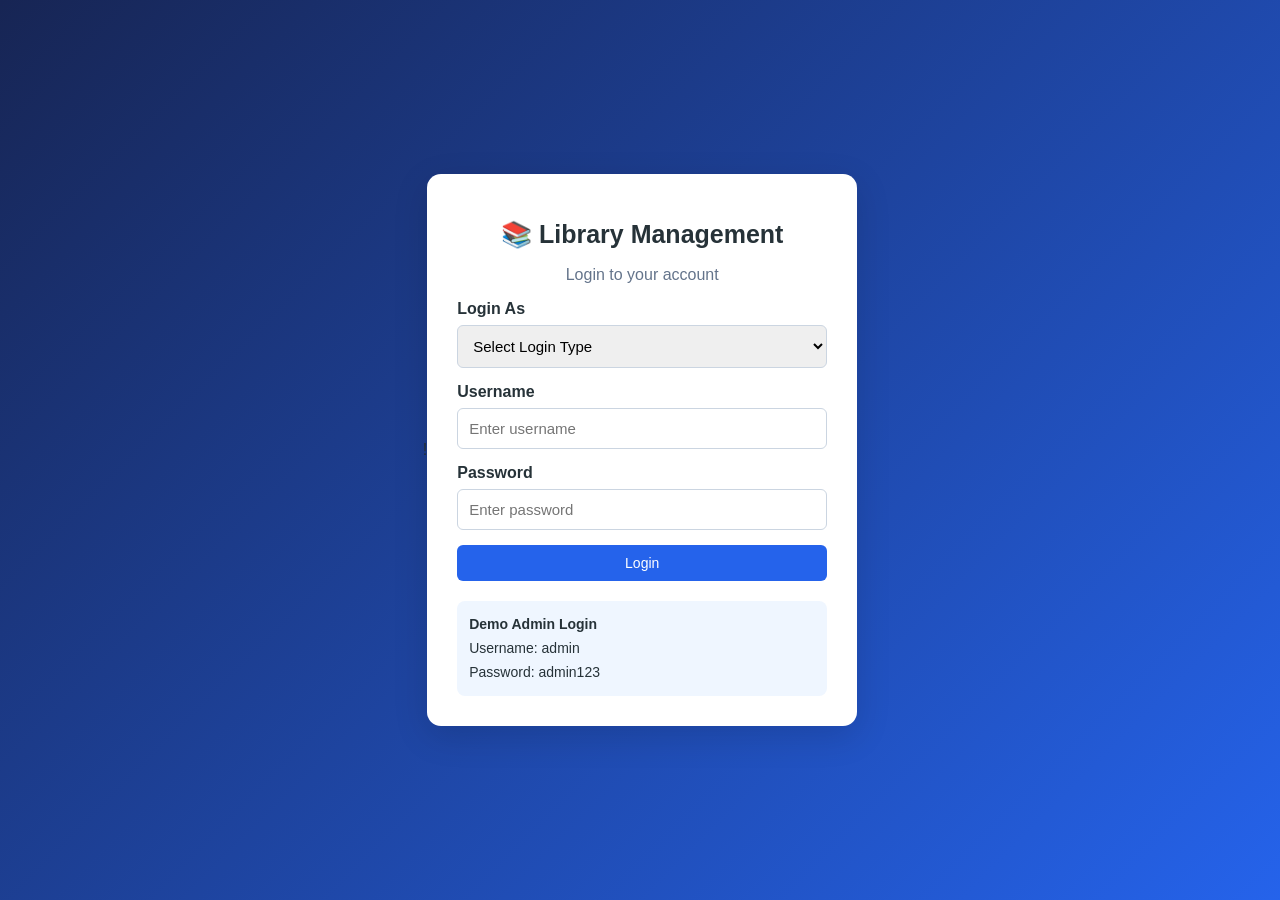
<file: frontend/Library System Frontend/library-frontend/index.html>
!<!DOCTYPE html>
<html lang="en">
<head>
    <meta charset="UTF-8">
    <meta name="viewport" content="width=device-width, initial-scale=1.0">

    <title>Library Management System - Login</title>

    <link rel="stylesheet" href="css/style.css">
</head>

<body class="login-page">

<div class="login-card">

    <h1>📚 Library Management</h1>
    <p>Login to your account</p>

    <form id="loginForm" onsubmit="login(); return false;">

        <!-- LOGIN TYPE -->
        <div class="form-group">
            <label>Login As</label>

            <select id="loginType" required>
                <option value="">Select Login Type</option>
                <option value="admin">Admin</option>
                <option value="member">Member</option>
            </select>
        </div>

        <!-- USERNAME -->
        <div class="form-group">
            <label>Username</label>

            <input
                type="text"
                id="username"
                placeholder="Enter username"
                required
            >
        </div>

        <!-- PASSWORD -->
        <div class="form-group">
            <label>Password</label>

            <input
                type="password"
                id="password"
                placeholder="Enter password"
                required
            >
        </div>

        <!-- LOGIN BUTTON -->
        <button type="submit" class="btn">
            Login
        </button>

        <!-- MESSAGE -->
        <p id="message" class="message"></p>

    </form>

    <div class="demo-box">
        <b>Demo Admin Login</b><br>
        Username: admin<br>
        Password: admin123
    </div>

</div>

<!-- COMMON JS -->
<script src="js/app.js"></script>

<!-- LOGIN JS -->
<script src="js/login.js"></script>

</body>
</html>
</file>
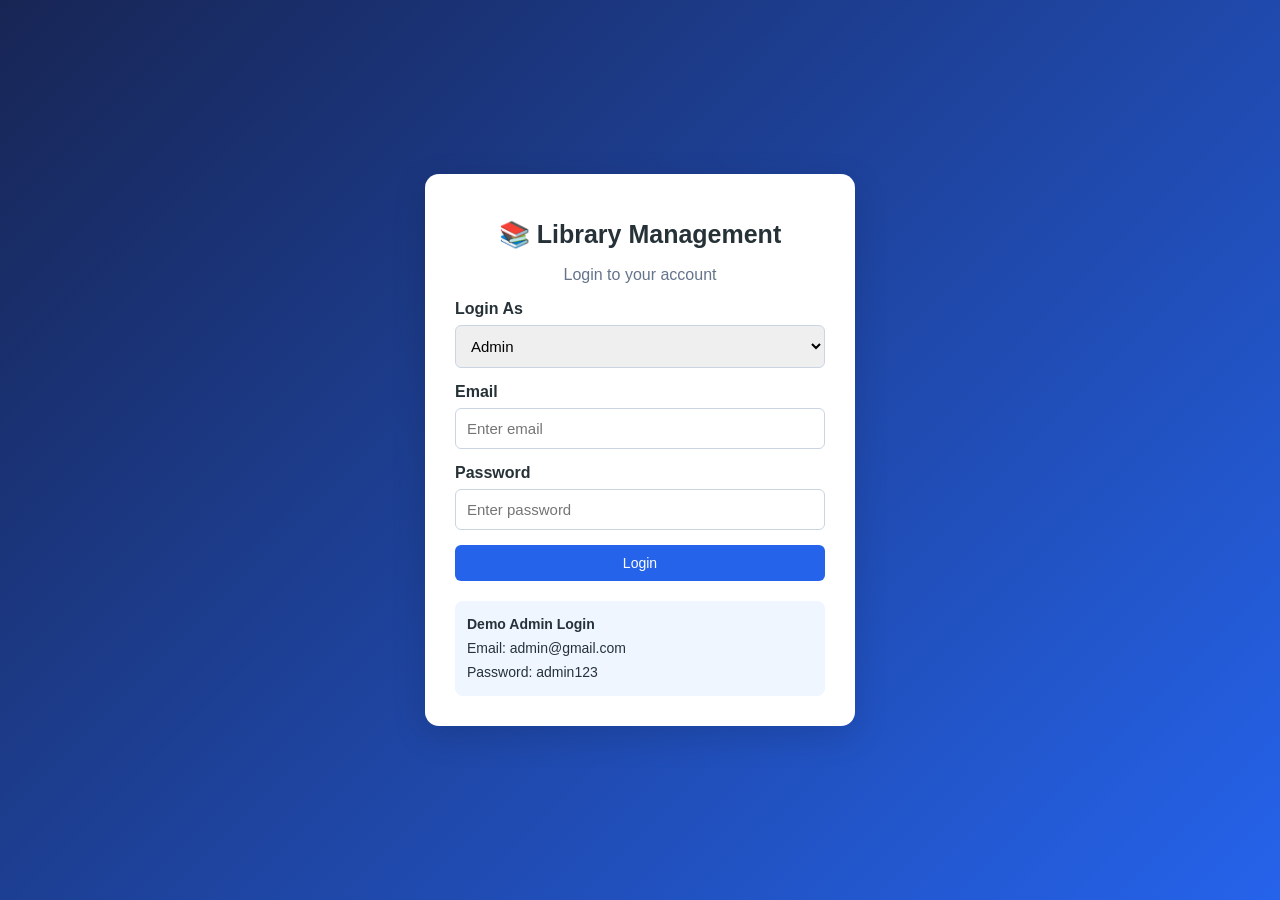
<file: backend/library system/library-system/src/main/resources/static/index.html>
<!DOCTYPE html>
<html lang="en">
<head>
    <meta charset="UTF-8">
    <meta name="viewport" content="width=device-width, initial-scale=1.0">
    <title>Library Management System - Login</title>
    <link rel="stylesheet" href="css/style.css">
</head>
<body class="login-page">

<div class="login-card">
    <h1>📚 Library Management</h1>
    <p>Login to your account</p>

    <div class="form-group">
        <label>Login As</label>
        <select id="role">
            <option value="admin">Admin</option>
            <option value="member">Member</option>
        </select>
    </div>

    <form id="loginForm">
        <div class="form-group">
            <label>Email</label>
            <input type="email" id="email"
                   placeholder="Enter email" required>
        </div>

        <div class="form-group">
            <label>Password</label>
            <input type="password" id="password"
                   placeholder="Enter password" required>
        </div>

        <button type="submit" class="btn">Login</button>
        <p id="message" class="message"></p>
    </form>

    <div class="demo-box">
        <b>Demo Admin Login</b><br>
        Email: admin@gmail.com<br>
        Password: admin123
    </div>
</div>

<script src="js/app.js"></script>
</body>
</html>
</file>
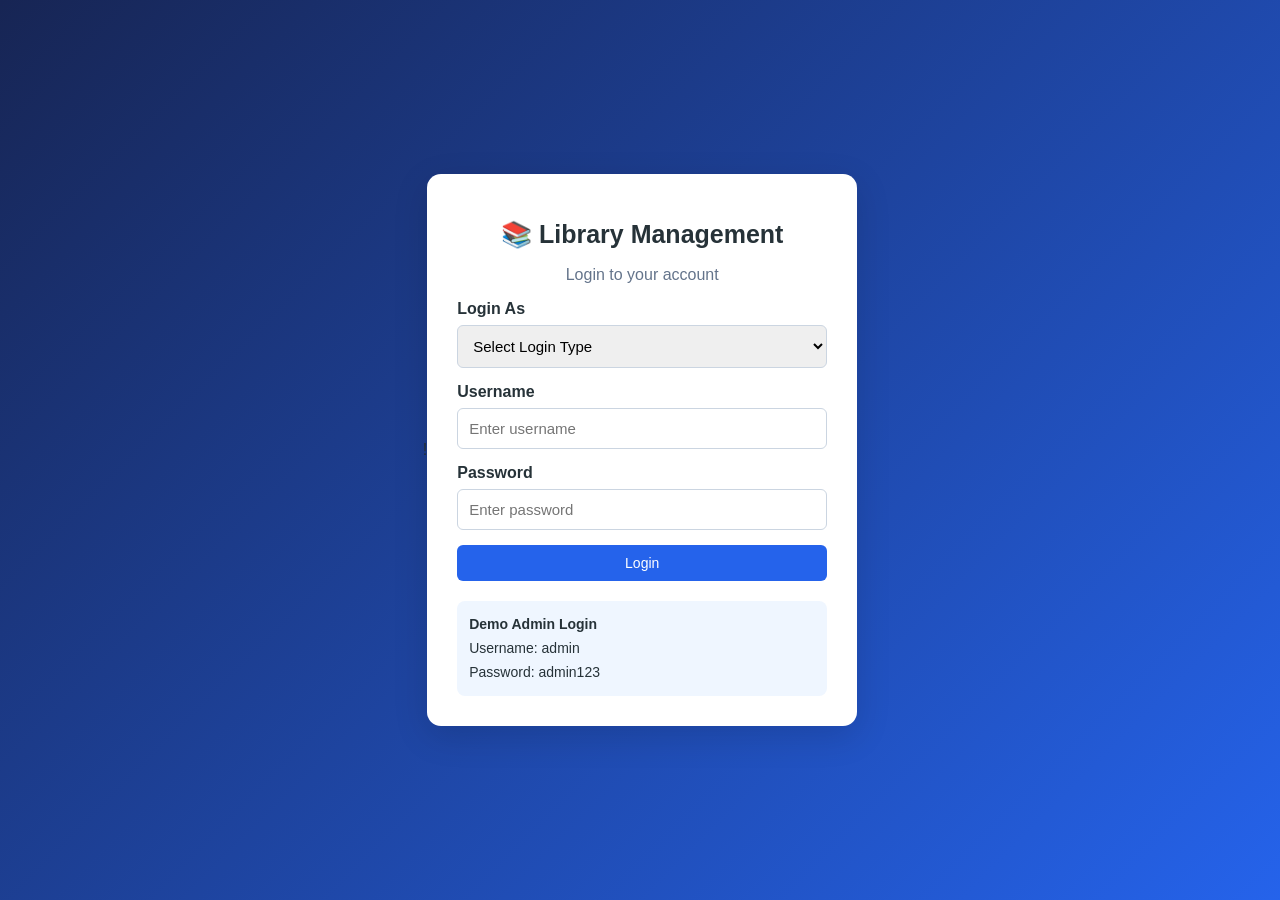
<file: frontend/Library System Frontend/library-frontend/books.html>
<!DOCTYPE html>
<html lang="en">
<head>
    <meta charset="UTF-8">
    <meta name="viewport" content="width=device-width, initial-scale=1.0">
    <title>Manage Books</title>
    <link rel="stylesheet" href="css/style.css">
</head>
<body>

<nav class="navbar">
    <h2>📚 Library Admin</h2>
    <div class="nav-links">
        <a href="dashboard.html">Dashboard</a>
        <a href="books.html">Books</a>
        <a href="members.html">Members</a>
        <a href="issue-return.html">Issue / Return</a>
        <a href="reservations.html">Reservations</a>
        <a href="#" onclick="logout()">Logout</a>
    </div>
</nav>

<main class="container">
    <h1>Manage Books</h1>

    <div class="card">
        <h2 id="formTitle">Add New Book</h2>

        <form id="bookForm">
            <input type="hidden" id="bookId">

            <div class="form-grid">
                <div class="form-group">
                    <label>Book Name</label>
                    <input id="bookName" required>
                </div>

                <div class="form-group">
                    <label>Author</label>
                    <input id="author" required>
                </div>

                <div class="form-group">
                    <label>Category</label>
                    <input id="category">
                </div>

                <div class="form-group">
                    <label>ISBN</label>
                    <input id="isbn" required>
                </div>

                <div class="form-group">
                    <label>Quantity</label>
                    <input id="quantity" type="number" min="0" required>
                </div>

                <div class="form-group">
                    <label>Available Quantity</label>
                    <input id="availableQuantity" type="number" min="0" required>
                </div>

                <button type="submit" class="btn-success">Save Book</button>
                <button type="button" class="btn-secondary" onclick="resetBookForm()">
                    Clear
                </button>
            </div>
        </form>

        <p id="message" class="message"></p>
    </div>

    <div class="card">
        <h2>All Books</h2>

        <input class="search-box" id="searchInput"
               placeholder="Search by name, author, category or ISBN">

        <button onclick="searchBooks()">Search</button>
        <button class="btn-secondary" onclick="loadBooks()">Show All</button>

        <div class="table-wrap">
            <table>
                <thead>
                    <tr>
                        <th>ID</th>
                        <th>Book Name</th>
                        <th>Author</th>
                        <th>Category</th>
                        <th>ISBN</th>
                        <th>Quantity</th>
                        <th>Available</th>
                        <th>Actions</th>
                    </tr>
                </thead>
                <tbody id="booksTable"></tbody>
            </table>
        </div>
    </div>
</main>

<script src="js/app.js"></script>
<script src="js/books.js"></script>
</body>
</html>
</file>
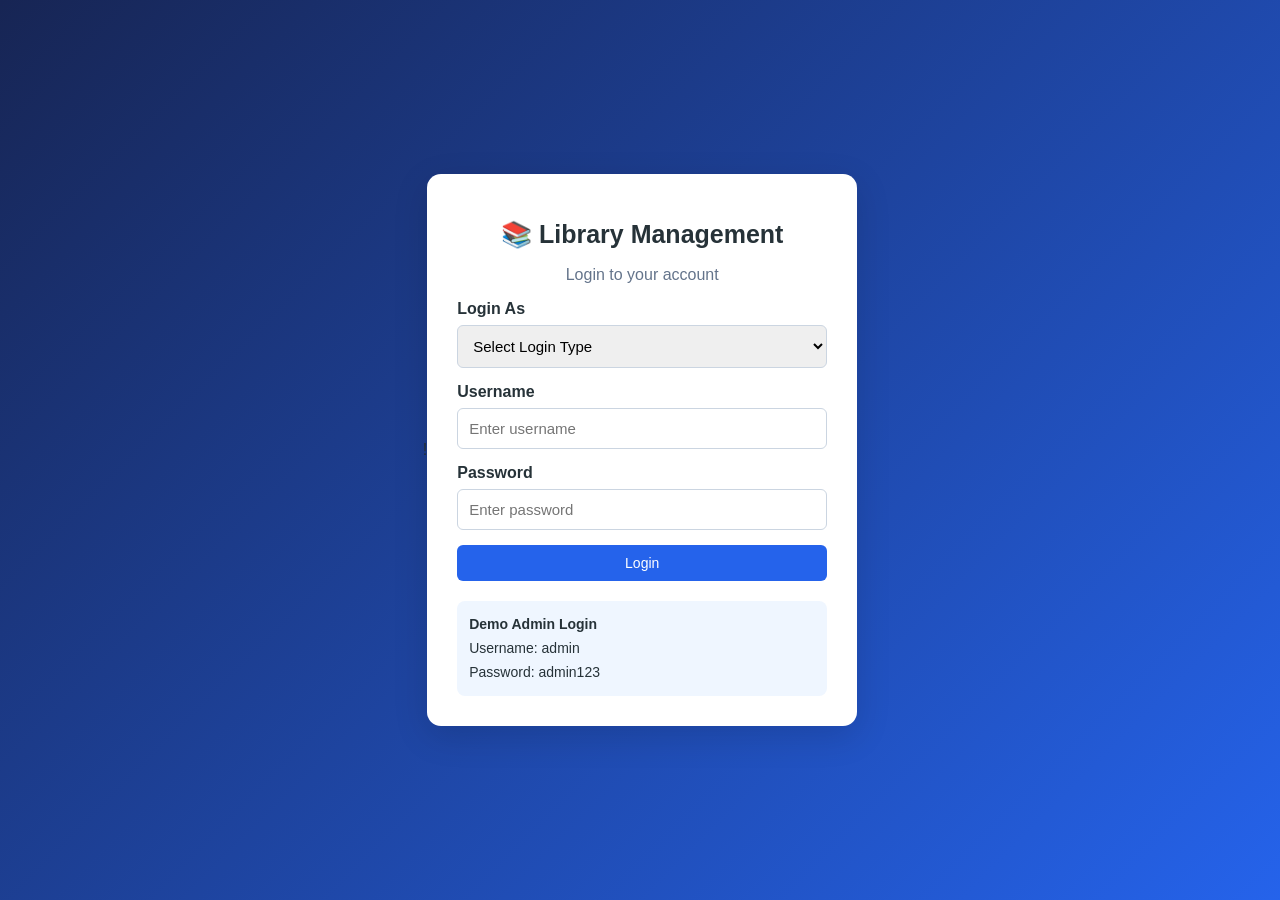
<file: frontend/Library System Frontend/library-frontend/dashboard.html>
<!DOCTYPE html>
<html lang="en">
<head>
    <meta charset="UTF-8">
    <meta name="viewport" content="width=device-width, initial-scale=1.0">
    <title>Admin Dashboard</title>
    <link rel="stylesheet" href="css/style.css">
</head>
<body>

<nav class="navbar">
    <h2>📚 Library Admin</h2>
    <div class="nav-links">
        <a href="dashboard.html">Dashboard</a>
        <a href="books.html">Manage Books</a>
        <a href="members.html">Manage Members</a>
        <a href="issue-return.html">Issue / Return</a>
        <a href="reservations.html">Reservations</a>
        <a href="#" onclick="logout()">Logout</a>
    </div>
</nav>

<main class="container">
    <h1>Admin Dashboard</h1>

    <div class="grid">
        <div class="stat">
            <h3>Total Books</h3>
            <p id="totalBooks">0</p>
        </div>
        <div class="stat">
            <h3>Total Members</h3>
            <p id="totalMembers">0</p>
        </div>
        <div class="stat">
            <h3>Active Issues</h3>
            <p id="totalIssued">0</p>
        </div>
        <div class="stat">
            <h3>Returned Books</h3>
            <p id="totalReturned">0</p>
        </div>
        <div class="stat">
            <h3>Fine Collected</h3>
            <p id="totalFine">₹0</p>
        </div>
    </div>

    <div class="card">
        <h2>Quick Actions</h2>
        <p><a href="books.html">Manage Books</a></p>
        <p><a href="members.html">Manage Members</a></p>
        <p><a href="issue-return.html">Issue or Return Book</a></p>
        <p><a href="reservations.html">Manage Reservations</a></p>
    </div>

    <p id="message" class="message"></p>
</main>

<script src="js/app.js"></script>
<script src="js/dashboard.js"></script>
</body>
</html>
</file>
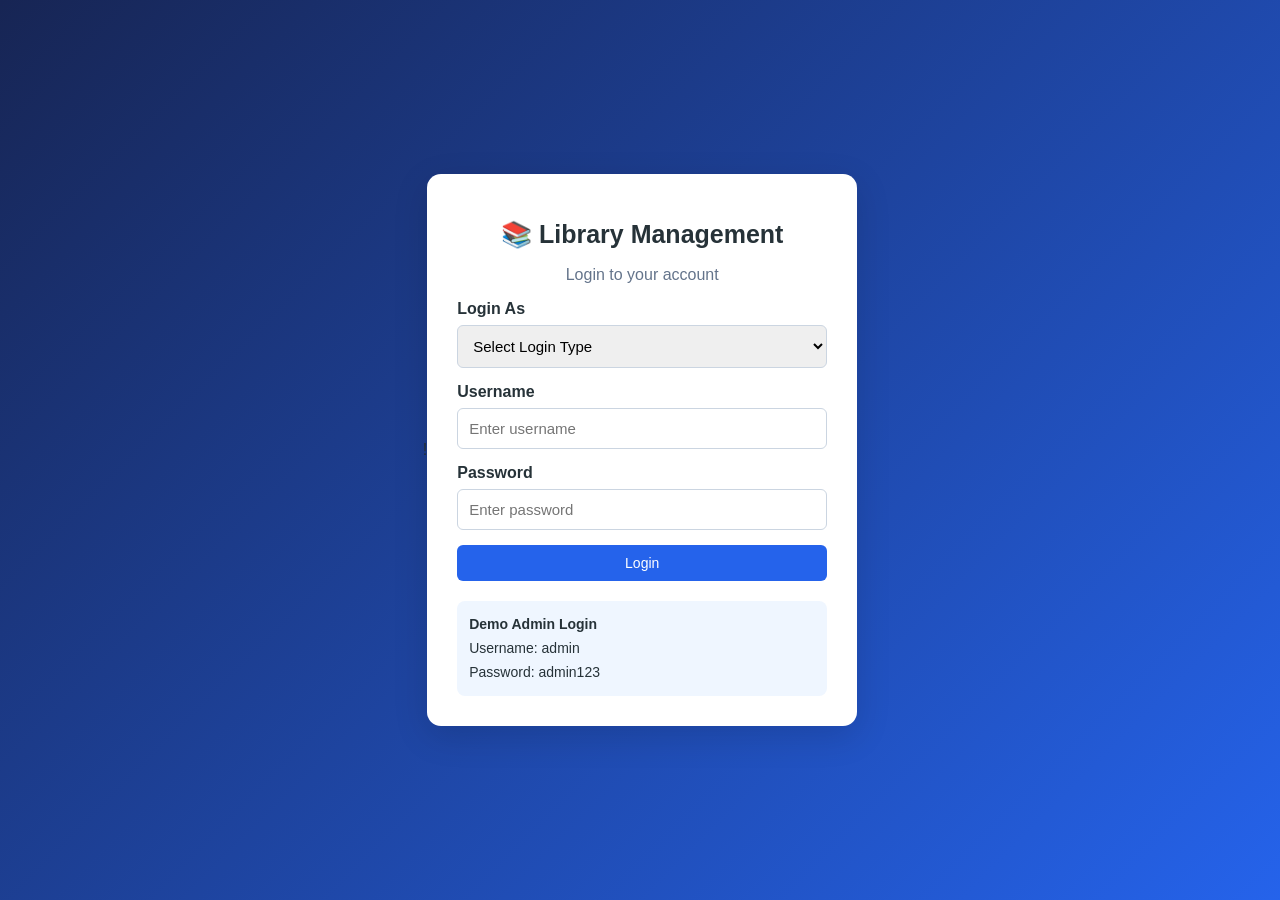
<file: frontend/Library System Frontend/library-frontend/issue-return.html>
<!DOCTYPE html>
<html lang="en">
<head>
    <meta charset="UTF-8">
    <meta name="viewport" content="width=device-width, initial-scale=1.0">
    <title>Issue and Return Books</title>
    <link rel="stylesheet" href="css/style.css">
</head>
<body>

<nav class="navbar">
    <h2>📚 Library Admin</h2>
    <div class="nav-links">
        <a href="dashboard.html">Dashboard</a>
        <a href="books.html">Books</a>
        <a href="members.html">Members</a>
        <a href="issue-return.html">Issue / Return</a>
        <a href="reservations.html">Reservations</a>
        <a href="#" onclick="logout()">Logout</a>
    </div>
</nav>

<main class="container">
    <h1>Issue / Return Book</h1>

    <div class="card">
        <h2>Issue a Book</h2>

        <form id="issueForm">
            <div class="form-grid">
                <div class="form-group">
                    <label>Select Book</label>
                    <select id="bookId" required></select>
                </div>

                <div class="form-group">
                    <label>Select Member</label>
                    <select id="memberId" required></select>
                </div>

                <button type="submit" class="btn-success">Issue Book</button>
            </div>
        </form>

        <p id="message" class="message"></p>
    </div>

    <div class="card">
        <h2>All Issue Records</h2>

        <button onclick="loadIssues()">Refresh</button>

        <div class="table-wrap">
            <table>
                <thead>
                    <tr>
                        <th>Issue ID</th>
                        <th>Book</th>
                        <th>Member</th>
                        <th>Issue Date</th>
                        <th>Due Date</th>
                        <th>Return Date</th>
                        <th>Fine</th>
                        <th>Action</th>
                    </tr>
                </thead>
                <tbody id="issuesTable"></tbody>
            </table>
        </div>
    </div>
</main>

<script src="js/app.js"></script>
<script src="js/issue-return.js"></script>
</body>
</html>
</file>
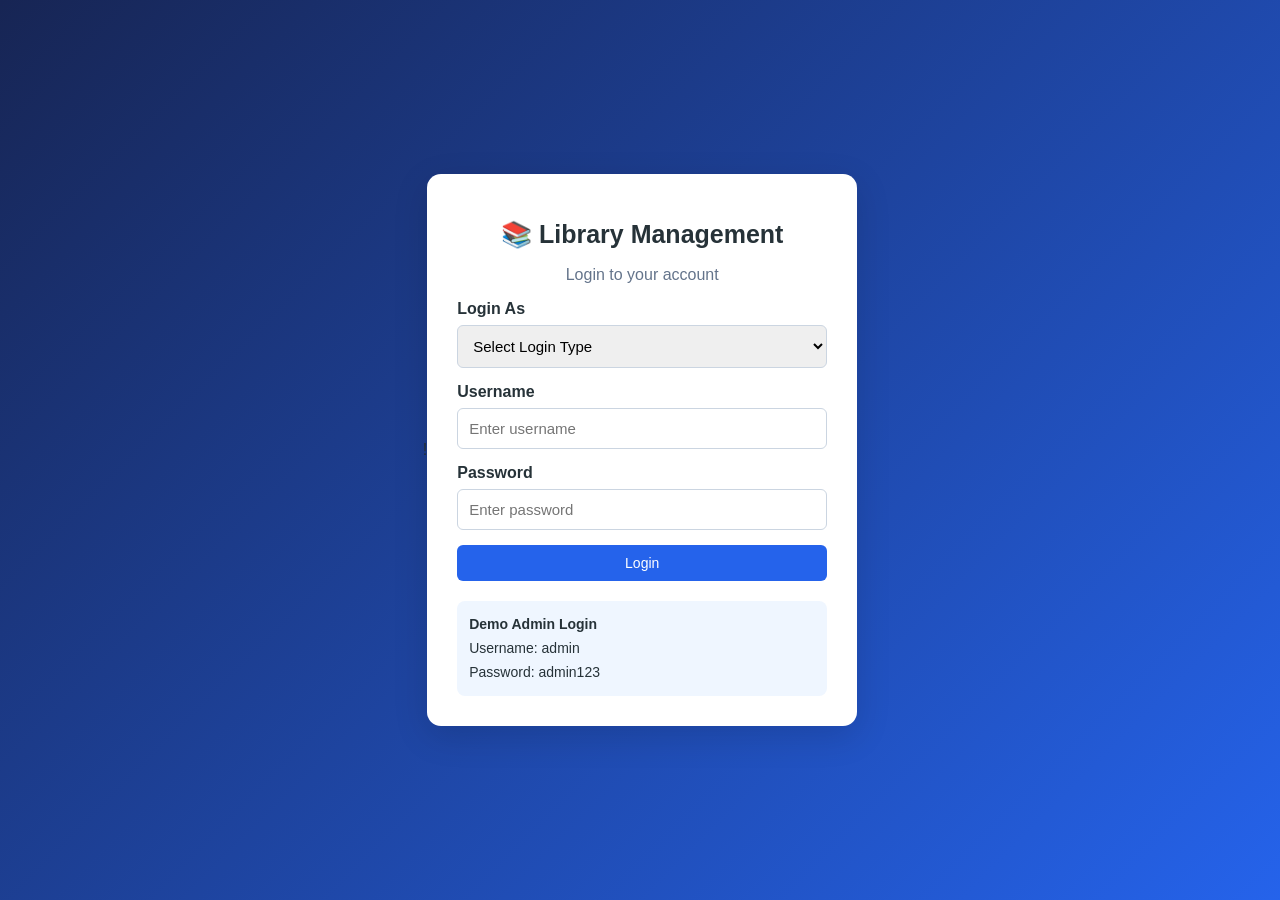
<file: frontend/Library System Frontend/library-frontend/member-dashboard.html>
<!DOCTYPE html>
<html lang="en">

<head>

    <meta charset="UTF-8">

    <meta name="viewport"
          content="width=device-width, initial-scale=1.0">

    <title>Member Dashboard - Library Management System</title>

    <link
        href="https://cdn.jsdelivr.net/npm/bootstrap@5.3.3/dist/css/bootstrap.min.css"
        rel="stylesheet">

    <link rel="stylesheet" href="css/style.css">

</head>

<body>

<div class="container-fluid">

    <div class="row">

        <!-- ================= SIDEBAR ================= -->

        <div class="col-md-2 bg-dark text-white min-vh-100 p-3">

            <h4 class="text-center mb-4">
                📚 Library
            </h4>

            <hr>

            <p class="text-center">
                Member Panel
            </p>

            <ul class="nav flex-column">

                <li class="nav-item mb-2">
                    <a
                        href="member-dashboard.html"
                        class="nav-link text-white">
                        🏠 Dashboard
                    </a>
                </li>

                <li class="nav-item mb-2">
                    <a
                        href="member-books.html"
                        class="nav-link text-white">
                        📚 Search Books
                    </a>
                </li>

                <li class="nav-item mb-2">
                    <a
                        href="member-reservations.html"
                        class="nav-link text-white">
                        📌 My Reservations
                    </a>
                </li>

                <li class="nav-item mt-3">
                    <a
                        href="index.html"
                        class="nav-link text-danger"
                        onclick="logout()">
                        🚪 Logout
                    </a>
                </li>

            </ul>

        </div>


        <!-- ================= MAIN CONTENT ================= -->

        <div class="col-md-10 p-4">

            <!-- Header -->

            <div class="d-flex justify-content-between align-items-center mb-4">

                <div>

                    <h2>
                        Member Dashboard
                    </h2>

                    <p class="text-muted">
                        Welcome,
                        <strong id="memberName">
                            Member
                        </strong>
                    </p>

                </div>

            </div>


            <!-- ================= PROFILE ================= -->

            <div class="card shadow mb-4">

                <div class="card-header bg-primary text-white">

                    <h5 class="mb-0">
                        👤 My Profile
                    </h5>

                </div>

                <div class="card-body">

                    <div class="row">

                        <div class="col-md-6 mb-3">

                            <strong>Name:</strong>

                            <span id="profileName">
                                -
                            </span>

                        </div>


                        <div class="col-md-6 mb-3">

                            <strong>Email:</strong>

                            <span id="profileEmail">
                                -
                            </span>

                        </div>


                        <div class="col-md-6 mb-3">

                            <strong>Phone:</strong>

                            <span id="profilePhone">
                                -
                            </span>

                        </div>


                        <div class="col-md-6 mb-3">

                            <strong>Address:</strong>

                            <span id="profileAddress">
                                -
                            </span>

                        </div>

                    </div>

                </div>

            </div>


            <!-- ================= ISSUED BOOKS ================= -->

            <div class="card shadow mb-4">

                <div class="card-header bg-success text-white">

                    <h5 class="mb-0">
                        📖 My Issued Books
                    </h5>

                </div>

                <div class="card-body">

                    <div class="table-responsive">

                        <table class="table table-bordered table-striped">

                            <thead class="table-dark">

                                <tr>

                                    <th>
                                        Book
                                    </th>

                                    <th>
                                        Issue Date
                                    </th>

                                    <th>
                                        Due Date
                                    </th>

                                    <th>
                                        Fine
                                    </th>

                                    <th>
                                        Status
                                    </th>

                                </tr>

                            </thead>

                            <!-- IMPORTANT ID -->

                            <tbody id="issuedBooksBody">

                                <tr>

                                    <td
                                        colspan="5"
                                        class="text-center">

                                        Loading...

                                    </td>

                                </tr>

                            </tbody>

                        </table>

                    </div>

                </div>

            </div>


            <!-- ================= QUICK ACTIONS ================= -->

            <div class="card shadow">

                <div class="card-header bg-info text-white">

                    <h5 class="mb-0">
                        ⚡ Quick Actions
                    </h5>

                </div>

                <div class="card-body">

                    <div class="row">

                        <div class="col-md-6 mb-3">

                            <a
                                href="member-books.html"
                                class="btn btn-primary w-100">

                                📚 Search / Browse Books

                            </a>

                        </div>


                        <div class="col-md-6 mb-3">

                            <a
                                href="member-reservations.html"
                                class="btn btn-warning w-100">

                                📌 My Reservations

                            </a>

                        </div>

                    </div>

                </div>

            </div>

        </div>

    </div>

</div>


<!-- JavaScript -->

<script src="js/app.js"></script>

<script src="js/member-dashboard.js"></script>

</body>

</html>
</file>
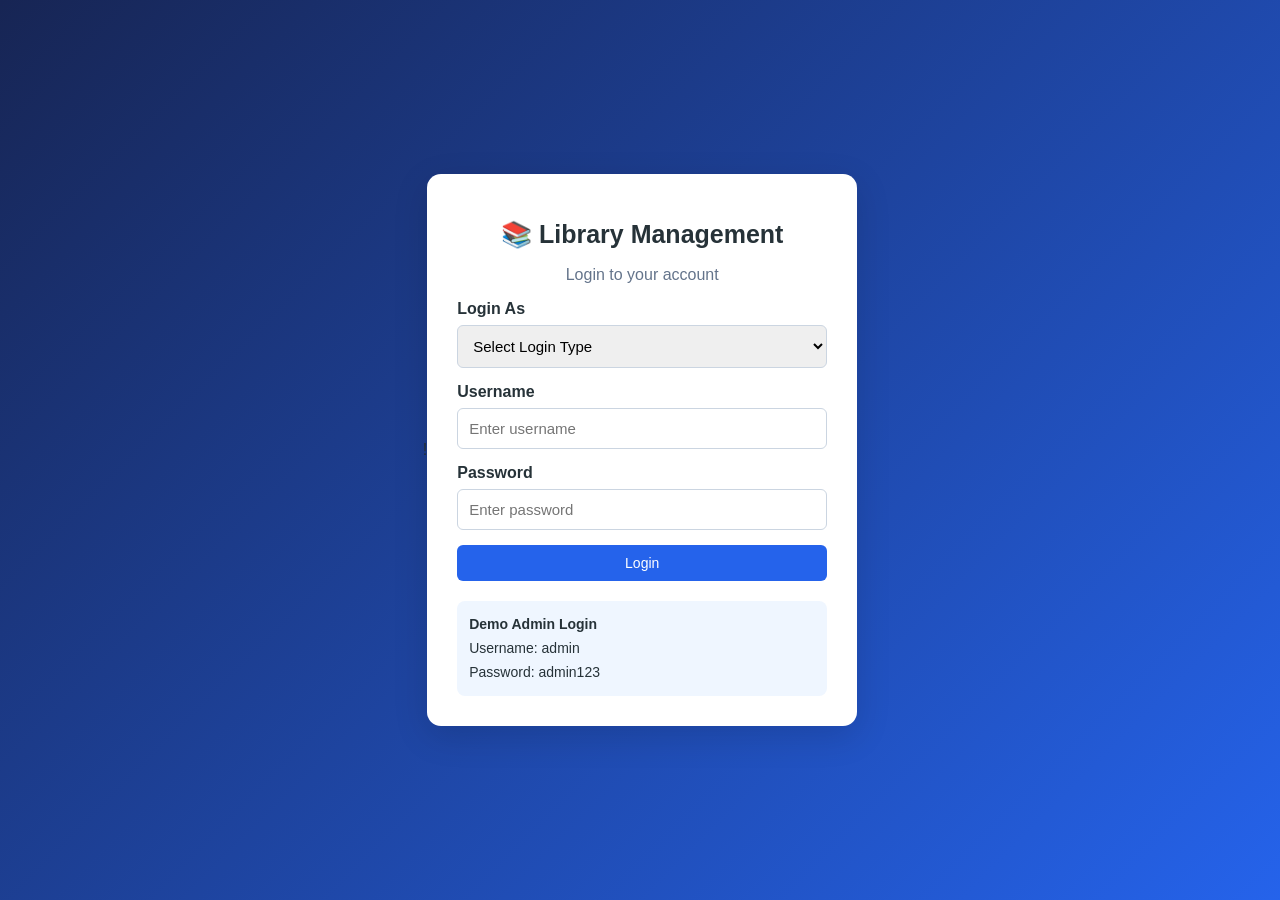
<file: frontend/Library System Frontend/library-frontend/memberbook.html>
<!DOCTYPE html>
<html lang="en">
<head>
    <meta charset="UTF-8">
    <meta name="viewport" content="width=device-width, initial-scale=1.0">
    <title>Member Dashboard</title>
    <link rel="stylesheet" href="css/style.css">
</head>
<body>

<nav class="navbar">
    <h2>📚 Library Member</h2>
    <div class="nav-links">
        <a href="memberbook.html">My Dashboard</a>
        <a href="#" onclick="logout()">Logout</a>
    </div>
</nav>

<main class="container">
    <h1>Welcome, <span id="memberName">Member</span></h1>

    <div class="card">
        <h2>My Information</h2>
        <p class="info-row"><b>ID:</b> <span id="memberId"></span></p>
        <p class="info-row"><b>Name:</b> <span id="name"></span></p>
        <p class="info-row"><b>Email:</b> <span id="email"></span></p>
        <p class="info-row"><b>Phone:</b> <span id="phone"></span></p>
        <p class="info-row"><b>Address:</b> <span id="address"></span></p>
    </div>

    <div class="card">
        <h2>My Borrowed Books</h2>

        <div class="table-wrap">
            <table>
                <thead>
                    <tr>
                        <th>Book</th>
                        <th>Author</th>
                        <th>Issue Date</th>
                        <th>Due Date</th>
                        <th>Return Date</th>
                        <th>Fine</th>
                        <th>Status</th>
                    </tr>
                </thead>
                <tbody id="myIssuesTable"></tbody>
            </table>
        </div>
    </div>

    <div class="card">
        <h2>Available Books</h2>

        <input id="searchInput" class="search-box"
               placeholder="Search books">

        <button onclick="searchAvailableBooks()">Search</button>
        <button class="btn-secondary" onclick="loadAvailableBooks()">
            Show All
        </button>

        <div class="table-wrap">
            <table>
                <thead>
                    <tr>
                        <th>Book</th>
                        <th>Author</th>
                        <th>Category</th>
                        <th>ISBN</th>
                        <th>Available</th>
                    </tr>
                </thead>
                <tbody id="availableBooksTable"></tbody>
            </table>
        </div>
    </div>

    <div class="card">
        <h2>My Reservations</h2>

        <div class="table-wrap">
            <table>
                <thead>
                    <tr>
                        <th>Book</th>
                        <th>Reservation Date</th>
                        <th>Status</th>
                    </tr>
                </thead>
                <tbody id="myReservationsTable"></tbody>
            </table>
        </div>
    </div>

    <p id="message" class="message"></p>
</main>

<script src="js/app.js"></script>
<script src="js/memberbook.js"></script>
</body>
</html>
</file>
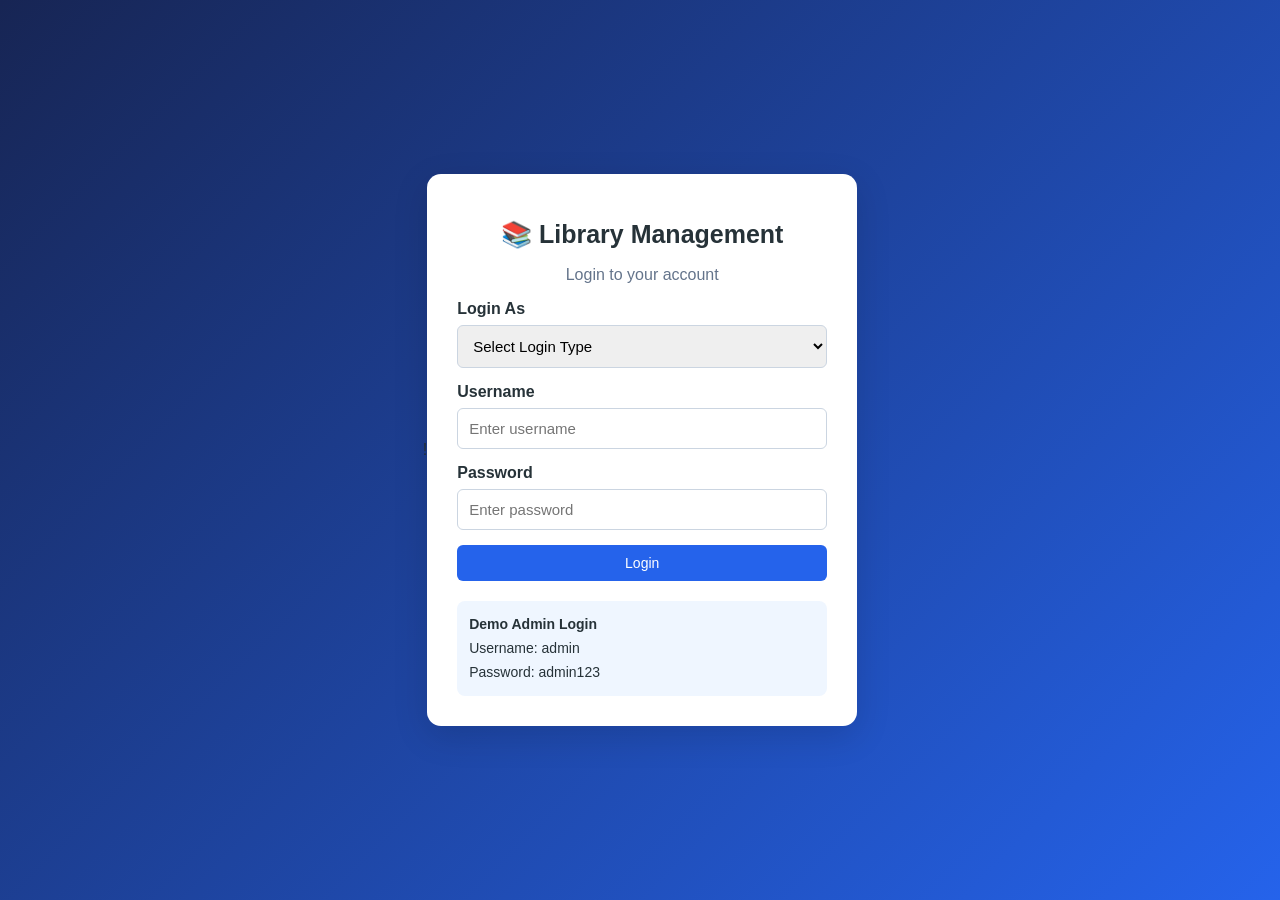
<file: frontend/Library System Frontend/library-frontend/members.html>
<!DOCTYPE html>
<html lang="en">

<head>

    <meta charset="UTF-8">

    <meta name="viewport"
          content="width=device-width, initial-scale=1.0">

    <title>Manage Members</title>

    <link rel="stylesheet"
          href="css/style.css">

</head>

<body>

<nav class="navbar">

    <h2>📚 Library Admin</h2>

    <div class="nav-links">

        <a href="dashboard.html">Dashboard</a>

        <a href="books.html">Books</a>

        <a href="members.html">Members</a>

        <a href="issue-return.html">Issue / Return</a>

        <a href="reservations.html">Reservations</a>

        <a href="#" onclick="logout()">Logout</a>

    </div>

</nav>


<main class="container">

    <h1>Manage Members</h1>


    <!-- ================= ADD / UPDATE MEMBER ================= -->

    <div class="card">

        <h2 id="memberFormTitle">
            Add Member
        </h2>


        <form id="memberForm">

            <input type="hidden"
                   id="memberId">


            <div class="form-grid">


                <!-- NAME -->

                <div class="form-group">

                    <label>Name</label>

                    <input
                        id="name"
                        type="text"
                        required>

                </div>


                <!-- EMAIL -->

                <div class="form-group">

                    <label>Email</label>

                    <input
                        id="email"
                        type="email"
                        required>

                </div>


                <!-- USERNAME -->

                <div class="form-group">

                    <label>Username</label>

                    <input
                        id="username"
                        type="text"
                        required>

                </div>


                <!-- PHONE -->

                <div class="form-group">

                    <label>Phone</label>

                    <input
                        id="phone"
                        type="text">

                </div>


                <!-- ADDRESS -->

                <div class="form-group">

                    <label>Address</label>

                    <input
                        id="address"
                        type="text">

                </div>


                <!-- PASSWORD -->

                <div class="form-group">

                    <label>Password</label>

                    <input
                        id="password"
                        type="password">

                </div>


                <!-- SAVE -->

                <button
                    type="submit"
                    class="btn-success">

                    Save Member

                </button>


                <!-- CLEAR -->

                <button
                    type="button"
                    class="btn-secondary"
                    onclick="resetMemberForm()">

                    Clear

                </button>

            </div>

        </form>


        <p id="message"
           class="message"></p>

    </div>


    <!-- ================= ALL MEMBERS ================= -->

    <div class="card">

        <h2>All Members</h2>


        <div class="table-wrap">

            <table>

                <thead>

                    <tr>

                        <th>ID</th>

                        <th>Name</th>

                        <th>Email</th>

                        <th>Username</th>

                        <th>Phone</th>

                        <th>Address</th>

                        <th>Actions</th>

                    </tr>

                </thead>


                <tbody id="membersTable"></tbody>

            </table>

        </div>

    </div>

</main>


<script src="js/app.js"></script>

<script src="js/members.js"></script>


</body>

</html>
</file>
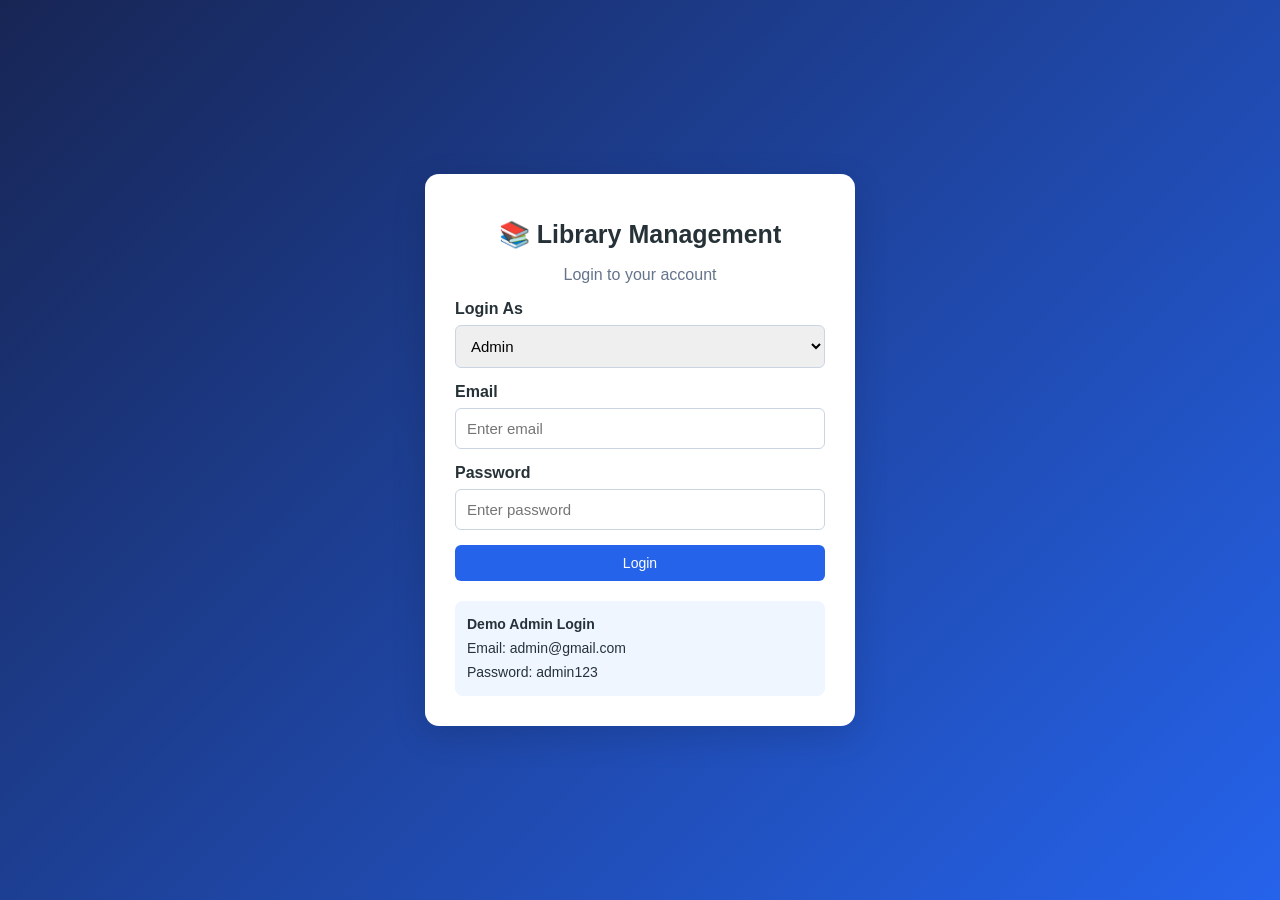
<file: backend/library system/library-system/src/main/resources/static/members.html>
<!DOCTYPE html>
<html lang="en">
<head>
    <meta charset="UTF-8">
    <meta name="viewport" content="width=device-width, initial-scale=1.0">
    <title>Manage Members</title>
    <link rel="stylesheet" href="css/style.css">
</head>
<body>

<nav class="navbar">
    <h2>📚 Library Admin</h2>
    <div class="nav-links">
        <a href="dashboard.html">Dashboard</a>
        <a href="books.html">Books</a>
        <a href="members.html">Members</a>
        <a href="issue-return.html">Issue / Return</a>
        <a href="reservations.html">Reservations</a>
        <a href="#" onclick="logout()">Logout</a>
    </div>
</nav>

<main class="container">
    <h1>Manage Members</h1>

    <div class="card">
        <h2 id="memberFormTitle">Add Member</h2>

        <form id="memberForm">
            <input type="hidden" id="memberId">

            <div class="form-grid">
                <div class="form-group">
                    <label>Name</label>
                    <input id="name" required>
                </div>

                <div class="form-group">
                    <label>Email</label>
                    <input id="email" type="email" required>
                </div>

                <div class="form-group">
                    <label>Phone</label>
                    <input id="phone">
                </div>

                <div class="form-group">
                    <label>Address</label>
                    <input id="address">
                </div>

                <div class="form-group">
                    <label>Password</label>
                    <input id="password" type="password">
                </div>

                <button type="submit" class="btn-success">Save Member</button>
                <button type="button" class="btn-secondary"
                        onclick="resetMemberForm()">Clear</button>
            </div>
        </form>

        <p id="message" class="message"></p>
    </div>

    <div class="card">
        <h2>All Members</h2>

        <div class="table-wrap">
            <table>
                <thead>
                    <tr>
                        <th>ID</th>
                        <th>Name</th>
                        <th>Email</th>
                        <th>Phone</th>
                        <th>Address</th>
                        <th>Actions</th>
                    </tr>
                </thead>
                <tbody id="membersTable"></tbody>
            </table>
        </div>
    </div>
</main>

<script src="js/app.js"></script>
<script src="js/members.js"></script>
</body>
</html>
</file>
<file: frontend/Library System Frontend/library-frontend/css/style.css>
* {
    box-sizing: border-box;
}

body {
    margin: 0;
    font-family: Arial, sans-serif;
    background: #f3f5f9;
    color: #263238;
}

.login-page {
    min-height: 100vh;
    display: flex;
    justify-content: center;
    align-items: center;
    padding: 20px;
    background: linear-gradient(135deg, #172554, #2563eb);
}

.login-card {
    width: 100%;
    max-width: 430px;
    background: white;
    padding: 30px;
    border-radius: 14px;
    box-shadow: 0 10px 35px #0002;
}

.login-card h1 {
    text-align: center;
    font-size: 25px;
}

.login-card > p {
    text-align: center;
    color: #64748b;
}

.form-group {
    margin-bottom: 15px;
}

label {
    display: block;
    margin-bottom: 7px;
    font-weight: bold;
}

input, select {
    width: 100%;
    padding: 11px;
    border: 1px solid #cbd5e1;
    border-radius: 6px;
    font-size: 15px;
}

.btn, button {
    background: #2563eb;
    color: white;
    border: none;
    padding: 10px 15px;
    border-radius: 6px;
    cursor: pointer;
    font-size: 14px;
}

.btn {
    width: 100%;
}

button:hover {
    opacity: 0.88;
}

.btn-danger {
    background: #dc2626;
}

.btn-success {
    background: #15803d;
}

.btn-secondary {
    background: #475569;
}

.demo-box {
    margin-top: 20px;
    padding: 12px;
    background: #eff6ff;
    border-radius: 8px;
    line-height: 1.7;
    font-size: 14px;
}

.message {
    margin-top: 12px;
    text-align: center;
}

.success {
    color: #15803d;
}

.error {
    color: #dc2626;
}

.navbar {
    background: #172554;
    color: white;
    padding: 17px 25px;
    display: flex;
    justify-content: space-between;
    align-items: center;
    flex-wrap: wrap;
    gap: 12px;
}

.navbar h2 {
    margin: 0;
}

.nav-links {
    display: flex;
    flex-wrap: wrap;
    gap: 10px;
}

.nav-links a {
    color: white;
    text-decoration: none;
    padding: 8px;
}

.nav-links a:hover {
    background: #334b83;
    border-radius: 5px;
}

.container {
    max-width: 1200px;
    margin: 25px auto;
    padding: 0 20px;
}

.card {
    background: white;
    padding: 20px;
    border-radius: 10px;
    box-shadow: 0 2px 10px #0000000d;
    margin-bottom: 20px;
}

.grid {
    display: grid;
    grid-template-columns: repeat(auto-fit, minmax(190px, 1fr));
    gap: 18px;
}

.stat {
    background: white;
    padding: 22px;
    border-radius: 10px;
    border-left: 5px solid #2563eb;
}

.stat h3 {
    color: #64748b;
    margin-top: 0;
}

.stat p {
    font-size: 28px;
    font-weight: bold;
    margin-bottom: 0;
}

.form-grid {
    display: grid;
    grid-template-columns: repeat(auto-fit, minmax(200px, 1fr));
    gap: 15px;
}

.form-grid button {
    align-self: end;
    min-height: 40px;
}

.table-wrap {
    overflow-x: auto;
}

table {
    width: 100%;
    border-collapse: collapse;
    margin-top: 15px;
    background: white;
}

th, td {
    padding: 12px;
    text-align: left;
    border-bottom: 1px solid #e2e8f0;
}

th {
    background: #eff6ff;
}

td button {
    margin: 3px;
}

.search-box {
    max-width: 400px;
    margin-bottom: 15px;
}

.info-row {
    margin: 10px 0;
}

@media (max-width: 600px) {
    .navbar {
        align-items: flex-start;
    }

    .nav-links {
        flex-direction: column;
    }

    .container {
        padding: 0 12px;
    }
}
</file>
<file: backend/library system/library-system/src/main/resources/static/css/style.css>
* {
    box-sizing: border-box;
}

body {
    margin: 0;
    font-family: Arial, sans-serif;
    background: #f3f5f9;
    color: #263238;
}

.login-page {
    min-height: 100vh;
    display: flex;
    justify-content: center;
    align-items: center;
    padding: 20px;
    background: linear-gradient(135deg, #172554, #2563eb);
}

.login-card {
    width: 100%;
    max-width: 430px;
    background: white;
    padding: 30px;
    border-radius: 14px;
    box-shadow: 0 10px 35px #0002;
}

.login-card h1 {
    text-align: center;
    font-size: 25px;
}

.login-card > p {
    text-align: center;
    color: #64748b;
}

.form-group {
    margin-bottom: 15px;
}

label {
    display: block;
    margin-bottom: 7px;
    font-weight: bold;
}

input, select {
    width: 100%;
    padding: 11px;
    border: 1px solid #cbd5e1;
    border-radius: 6px;
    font-size: 15px;
}

.btn, button {
    background: #2563eb;
    color: white;
    border: none;
    padding: 10px 15px;
    border-radius: 6px;
    cursor: pointer;
    font-size: 14px;
}

.btn {
    width: 100%;
}

button:hover {
    opacity: 0.88;
}

.btn-danger {
    background: #dc2626;
}

.btn-success {
    background: #15803d;
}

.btn-secondary {
    background: #475569;
}

.demo-box {
    margin-top: 20px;
    padding: 12px;
    background: #eff6ff;
    border-radius: 8px;
    line-height: 1.7;
    font-size: 14px;
}

.message {
    margin-top: 12px;
    text-align: center;
}

.success {
    color: #15803d;
}

.error {
    color: #dc2626;
}

.navbar {
    background: #172554;
    color: white;
    padding: 17px 25px;
    display: flex;
    justify-content: space-between;
    align-items: center;
    flex-wrap: wrap;
    gap: 12px;
}

.navbar h2 {
    margin: 0;
}

.nav-links {
    display: flex;
    flex-wrap: wrap;
    gap: 10px;
}

.nav-links a {
    color: white;
    text-decoration: none;
    padding: 8px;
}

.nav-links a:hover {
    background: #334b83;
    border-radius: 5px;
}

.container {
    max-width: 1200px;
    margin: 25px auto;
    padding: 0 20px;
}

.card {
    background: white;
    padding: 20px;
    border-radius: 10px;
    box-shadow: 0 2px 10px #0000000d;
    margin-bottom: 20px;
}

.grid {
    display: grid;
    grid-template-columns: repeat(auto-fit, minmax(190px, 1fr));
    gap: 18px;
}

.stat {
    background: white;
    padding: 22px;
    border-radius: 10px;
    border-left: 5px solid #2563eb;
}

.stat h3 {
    color: #64748b;
    margin-top: 0;
}

.stat p {
    font-size: 28px;
    font-weight: bold;
    margin-bottom: 0;
}

.form-grid {
    display: grid;
    grid-template-columns: repeat(auto-fit, minmax(200px, 1fr));
    gap: 15px;
}

.form-grid button {
    align-self: end;
    min-height: 40px;
}

.table-wrap {
    overflow-x: auto;
}

table {
    width: 100%;
    border-collapse: collapse;
    margin-top: 15px;
    background: white;
}

th, td {
    padding: 12px;
    text-align: left;
    border-bottom: 1px solid #e2e8f0;
}

th {
    background: #eff6ff;
}

td button {
    margin: 3px;
}

.search-box {
    max-width: 400px;
    margin-bottom: 15px;
}

.info-row {
    margin: 10px 0;
}

@media (max-width: 600px) {
    .navbar {
        align-items: flex-start;
    }

    .nav-links {
        flex-direction: column;
    }

    .container {
        padding: 0 12px;
    }
}
</file>
